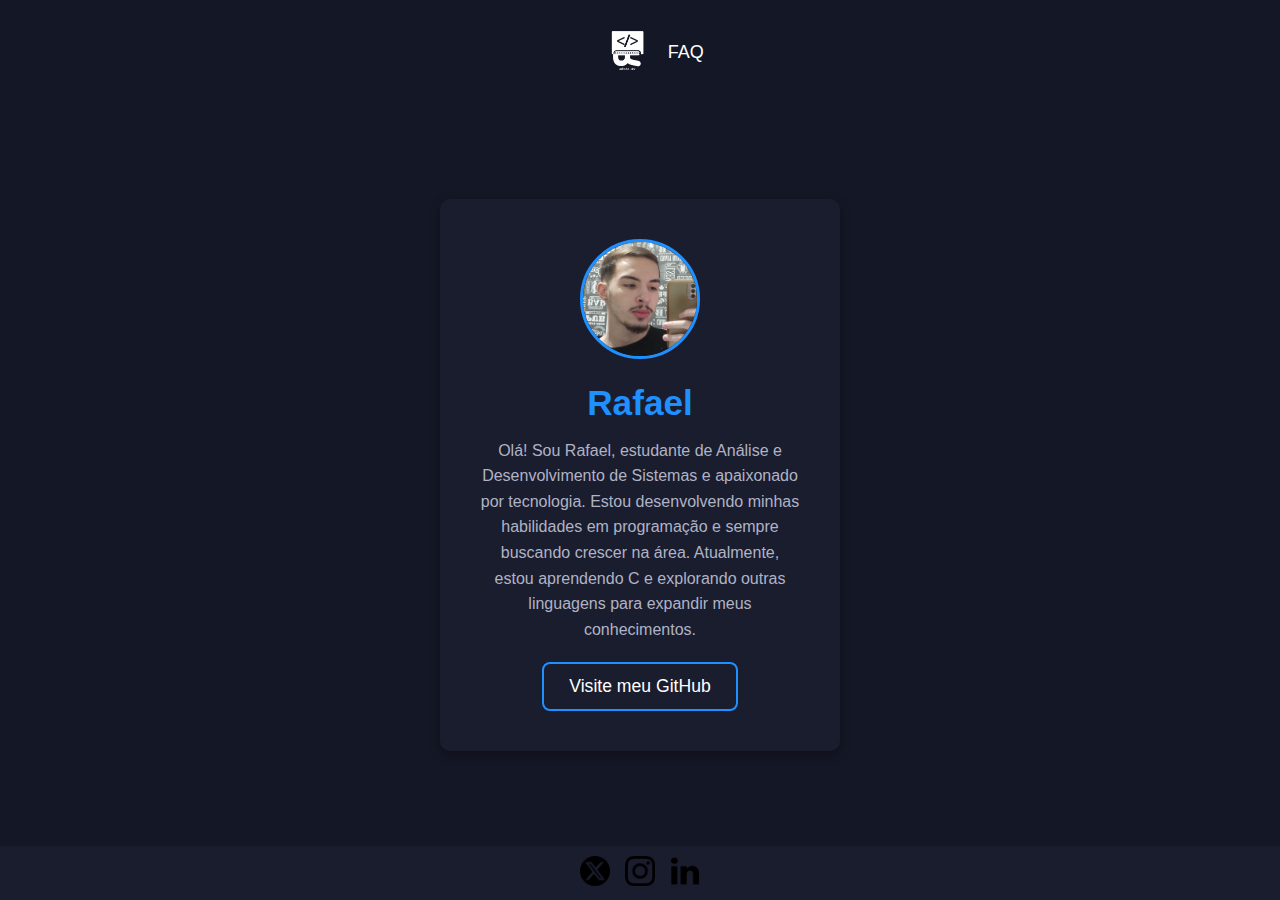
<file: index.html>
<!DOCTYPE html>
<html lang="pt-br">
<!-- inicio Meta Pixel Code -->
<script>
!function(f,b,e,v,n,t,s)
{if(f.fbq)return;n=f.fbq=function(){n.callMethod?
n.callMethod.apply(n,arguments):n.queue.push(arguments)};
if(!f._fbq)f._fbq=n;n.push=n;n.loaded=!0;n.version='2.0';
n.queue=[];t=b.createElement(e);t.async=!0;
t.src=v;s=b.getElementsByTagName(e)[0];
s.parentNode.insertBefore(t,s)}(window, document,'script',
'https://connect.facebook.net/en_US/fbevents.js');
fbq('init', '3936119439976282');
fbq('track', 'PageView');
</script>
<noscript><img height="1" width="1" style="display:none"
src="https://www.facebook.com/tr?id=3936119439976282&ev=PageView&noscript=1"
/></noscript>
<!-- fim Meta Pixel Code -->
<head>
    <meta charset="UTF-8">
    <meta name="viewport" content="width=device-width, initial-scale=1.0">
    <title>Portfólio Rafael</title>
    <link rel="stylesheet" href="style.css">
    <link rel="icon" href="favicon/apple-touch-icon.png" type="image/x-icon">
</head>
<body>

    <header>
        <div class="container-header">
            <div class="logo">
                <img src="imagens/tpng.png" alt="Logo do Site">
            </div>

            <nav>
                <ul>
                    <li><a href="faq/faq.html">FAQ</a></li>
                </ul>
            </nav>
        </div>
    </header>

    <div class="container">
        <div class="card">
            <img src="imagens/profile.jpg" alt="Foto Rafael" class="meurosto-image">
            <h1>Rafael</h1>
            <p>Olá! Sou Rafael, estudante de Análise e Desenvolvimento de Sistemas e apaixonado por tecnologia. Estou desenvolvendo minhas habilidades em programação e sempre buscando crescer na área. Atualmente, estou aprendendo C e explorando outras linguagens para expandir meus conhecimentos.</p>
            <a href="https://github.com/rafinha2508" class="github-link" target="_blank">Visite meu GitHub</a>
        </div>
    </div>
    
    <footer>
        <div class="social-links">
            <a href="https://x.com/rafinha1v4" target="_blank">
                <img src="imagens/icones-redes/twitter.png" alt="X" class="social-icon">
            </a>

            <a href="https://www.instagram.com/rafinha.dev/" target="_blank">
                <img src="imagens/icones-redes/insta.png" alt="Instagram" class="social-icon">
            </a>

            <a href="https://www.linkedin.com/in/rafael-antonio-fontoura-761ba1260/" target="_blank">
                <img src="imagens/icones-redes/linkedin.png" alt="LinkedIn" class="social-icon">
            </a>
            
        </div>
    </footer>
</body>
</html>
</file>
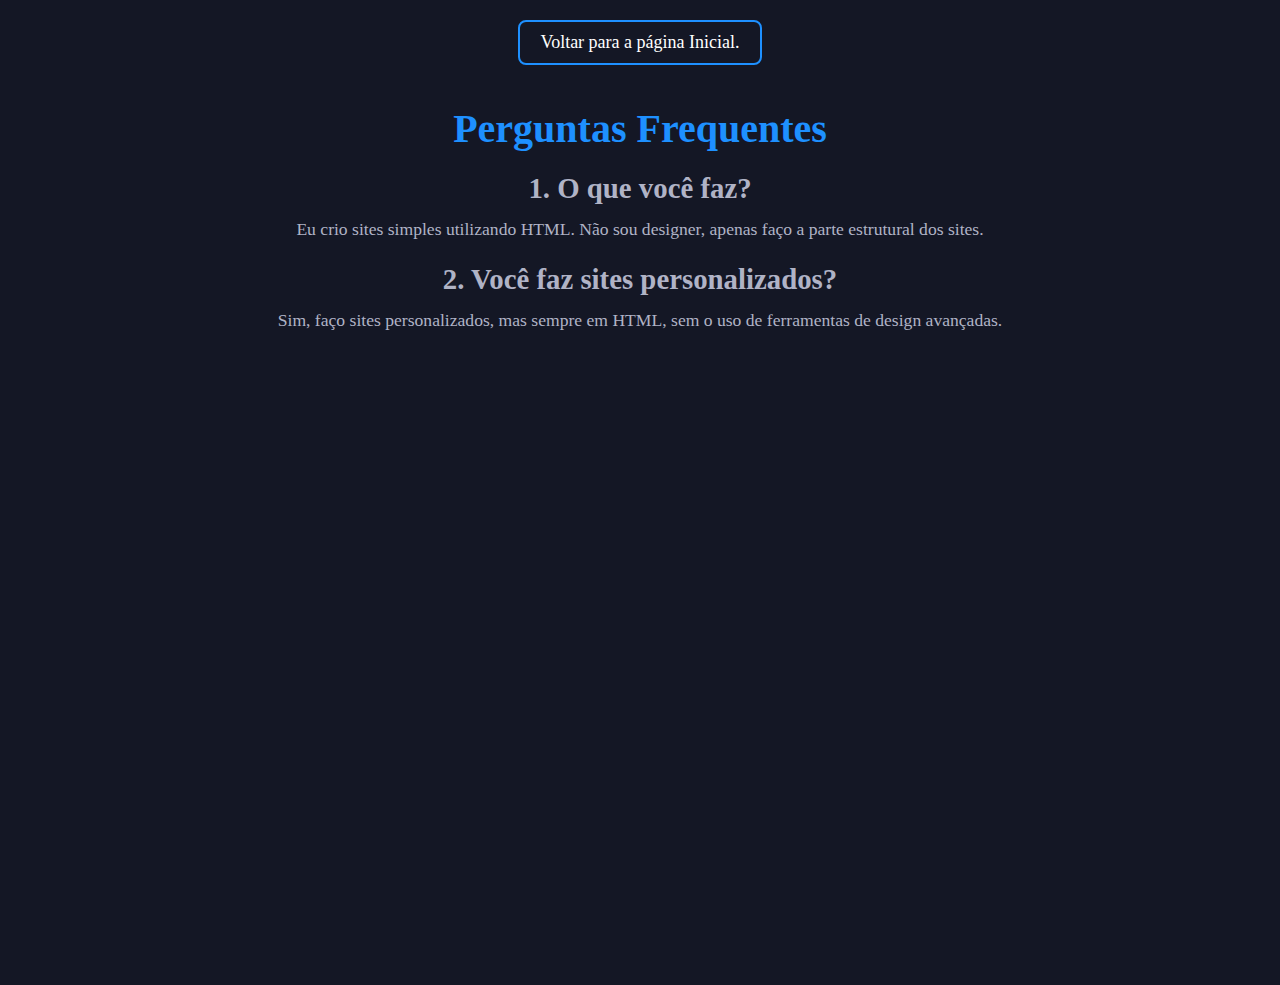
<file: faq/faq.html>
<!DOCTYPE html>
<html lang="pt-br">
<!-- inicio Meta Pixel Code -->
<script>
!function(f,b,e,v,n,t,s)
{if(f.fbq)return;n=f.fbq=function(){n.callMethod?
n.callMethod.apply(n,arguments):n.queue.push(arguments)};
if(!f._fbq)f._fbq=n;n.push=n;n.loaded=!0;n.version='2.0';
n.queue=[];t=b.createElement(e);t.async=!0;
t.src=v;s=b.getElementsByTagName(e)[0];
s.parentNode.insertBefore(t,s)}(window, document,'script',
'https://connect.facebook.net/en_US/fbevents.js');
fbq('init', '3936119439976282');
fbq('track', 'PageView');
</script>
<noscript><img height="1" width="1" style="display:none"
src="https://www.facebook.com/tr?id=3936119439976282&ev=PageView&noscript=1"
/></noscript>
<!-- sim Meta Pixel Code -->
<head>
    <meta charset="UTF-8">
    <meta name="viewport" content="width=device-width, initial-scale=1.0">
    <title>Página FAQ</title>
    <link rel="stylesheet" href="faqstyle.css">
    <link rel="shortcut icon" href="favicon/apple-touch-icon.png" type="image/x-icon">
</head>
<body>

    <header>
        <div class="container-header">
            <a href="https://rafinhadev2508.github.io/rafinhadev1/" class="back-home-link">Voltar para a página Inicial.</a>
        </div>
    </header>

    <!-- faq -->
    <section class="faq">
        <div class="container">
            <h1>Perguntas Frequentes</h1>
            <div class="faq-item">
                <h2>1. O que você faz?</h2>
                <p>Eu crio sites simples utilizando HTML. Não sou designer, apenas faço a parte estrutural dos sites.</p>
            </div>
            <div class="faq-item">
                <h2>2. Você faz sites personalizados?</h2>
                <p>Sim, faço sites personalizados, mas sempre em HTML, sem o uso de ferramentas de design avançadas.</p>
            </div>
        </div>
    </section>

</body>
</html>
</file>
<file: style.css>
/* pagina principal */
* {
    margin: 0;
    padding: 0;
    box-sizing: border-box;
}

header {
    background-color: #141725;
    padding: 10px 20px;
    display: flex;
    justify-content: center;
    align-items: center;
}

.container-header {
    display: flex;
    justify-content: space-between;
    align-items: center;
    width: 90%;
    max-width: 1200px;
}

.logo img {
    height: 80px;
    width: auto;
}

nav ul {
    list-style: none;
    display: flex;
    gap: 20px;
}

nav ul li a {
    color: white;
    text-decoration: none;
    font-size: 18px;
    transition: color 0.3s;
}

nav ul li a:hover {
    color: #1e90ff;
}
 
/* main */

body {
    font-family: Arial, sans-serif;
    background-color: #141725;
    color: #ffffff;
    display: flex;
    flex-direction: column;
    align-items: center;
    justify-content: flex-start;
    min-height: 100vh;
    margin: 0%;
}

.container {
    display: flex;
    justify-content: center;
    align-items: center;
    width: 100%;
    padding: 20px;
    flex-grow: 1;
}

.card {
    background-color: #1a1d2e;
    padding: 40px;
    border-radius: 10px;
    box-shadow: 0 4px 12px rgba(0, 0, 0, 0.3);
    max-width: 400px;
    text-align: center;
    transition: transform 0.3s ease, box-shadow 0.3s ease;
}

.card:hover {
    transform: translateY(-10px);
    box-shadow: 0 8px 16px rgba(0, 0, 0, 0.4);
}

.meurosto-image {
    width: 120px;
    height: 120px;
    border-radius: 50%;
    margin-bottom: 20px;
    object-fit: cover;
    border: 3px solid #1E90FF;
}

h1 {
    font-size: 2.2em;
    margin-bottom: 15px;
    color: #1E90FF;
}

p {
    font-size: 1em;
    line-height: 1.6;
    color: #b0b3c6;
    margin-bottom: 20px;
}

.github-link {
    display: inline-block;
    color: #ffffff;
    text-decoration: none;
    font-size: 1.1em;
    padding: 12px 25px;
    border: 2px solid #1E90FF;
    border-radius: 8px;
    transition: background-color 0.3s, color 0.3s;
}

a{
    text-decoration: none;
}

a:visited {
    color: inherit;
    text-decoration: none;
}

.github-link:hover {
    background-color: #1E90FF;
    color: #141725;
}

/* estilos footer */
footer {
    background-color: #1a1d2e;
    width: 100%;
    padding: 10px 0;
    text-align: center;
    font-weight: bold;
}

.social-links {
    display: flex;
    justify-content: center;
    gap: 15px;
}

.social-icon {
    width: 30px;
    height: 30px;
    transition: transform 0.3s ease;
}

.social-icon:hover {
    color: #1E90FF;
    transform: scale(1.2);
}
</file>
<file: faq/faqstyle.css>
/* Estilo global */
* {
    margin: 0;
    padding: 0;
    box-sizing: border-box;
}

/* Header */
header {
    background-color: #141725;
    padding: 20px;
    display: flex;
    justify-content: center;
    align-items: center;
}

.container-header {
    display: flex;
    justify-content: center;
    width: 90%;
    max-width: 1200px;
}

.back-home-link {
    color: white;
    text-decoration: none;
    font-size: 18px;
    padding: 10px 20px;
    border: 2px solid #1E90FF;
    border-radius: 8px;
    transition: background-color 0.3s, color 0.3s;
}

.back-home-link:hover {
    background-color: #1E90FF;
    color: #141725;
}

/* Seção FAQ */
.faq {
    background-color: #141725;
    color: white;
    padding: 20px;
    min-height: 100vh;
    text-align: center;
}

.faq h1 {
    font-size: 2.5em;
    margin-bottom: 20px;
    color: #1E90FF;
}

.faq-item {
    margin-bottom: 20px;
}

.faq-item h2 {
    font-size: 1.8em;
    margin-bottom: 10px;
    color: #b0b3c6;
}

.faq-item p {
    font-size: 1.1em;
    line-height: 1.6;
    color: #b0b3c6;
}
</file>
